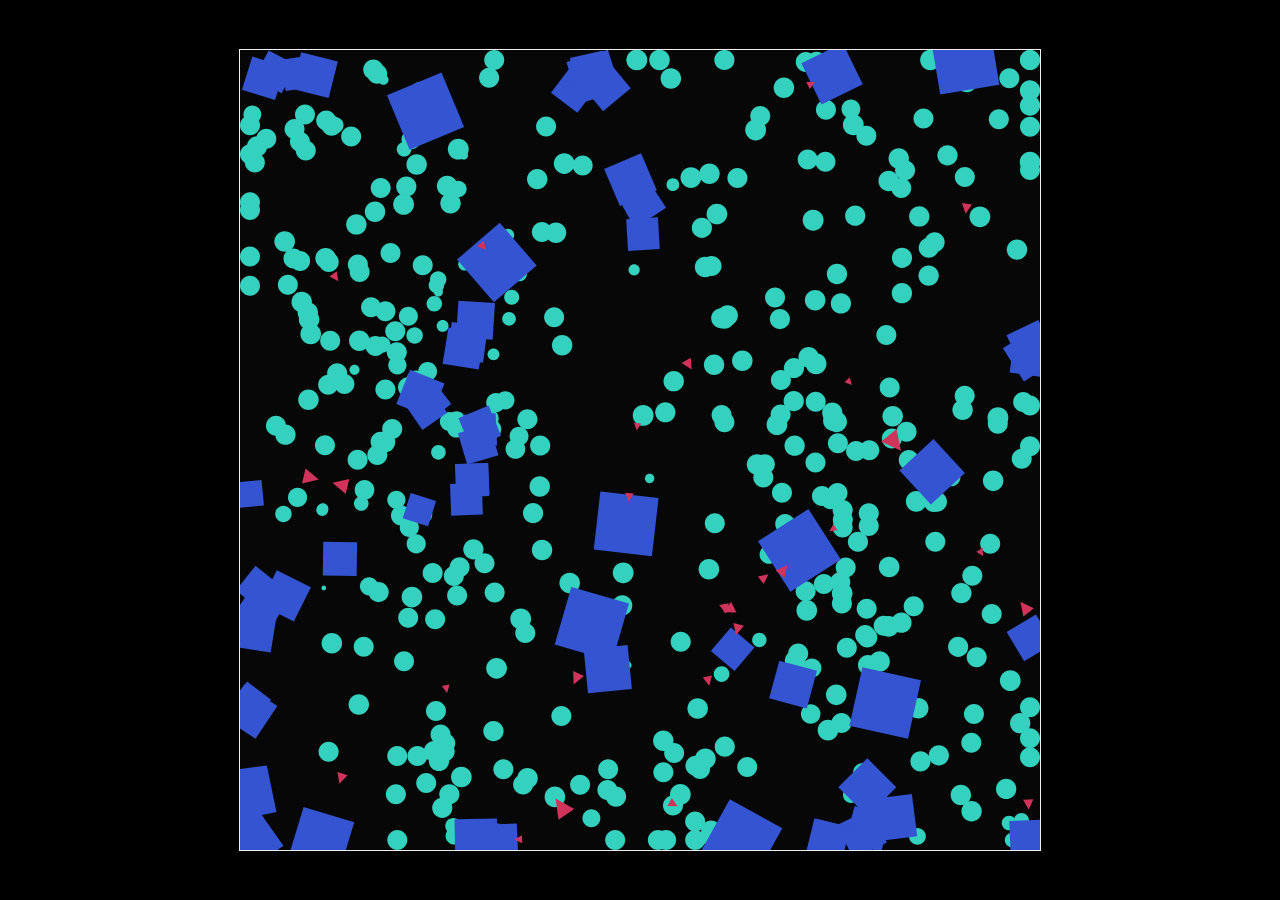
<file: 02-14/index.html>
<!DOCTYPE html>
<html lang="en">
  <head>
    <meta charset="utf-8" />
    <meta name="viewport" content="width=device-width, initial-scale=1.0">

    <title>Ecosystem</title>

    <link rel="stylesheet" type="text/css" href="style.css">

    <script src="libraries/p5.min.js"></script>
    <script src="libraries/p5.sound.min.js"></script>
  </head>

  <body>
    <script src="Env.js"></script>
    <script src="Plant.js"></script>
    <script src="Herby.js"></script>
    <script src="Pred.js"></script>
    <script src="sketch.js"></script>
  </body>
</html>
</file>
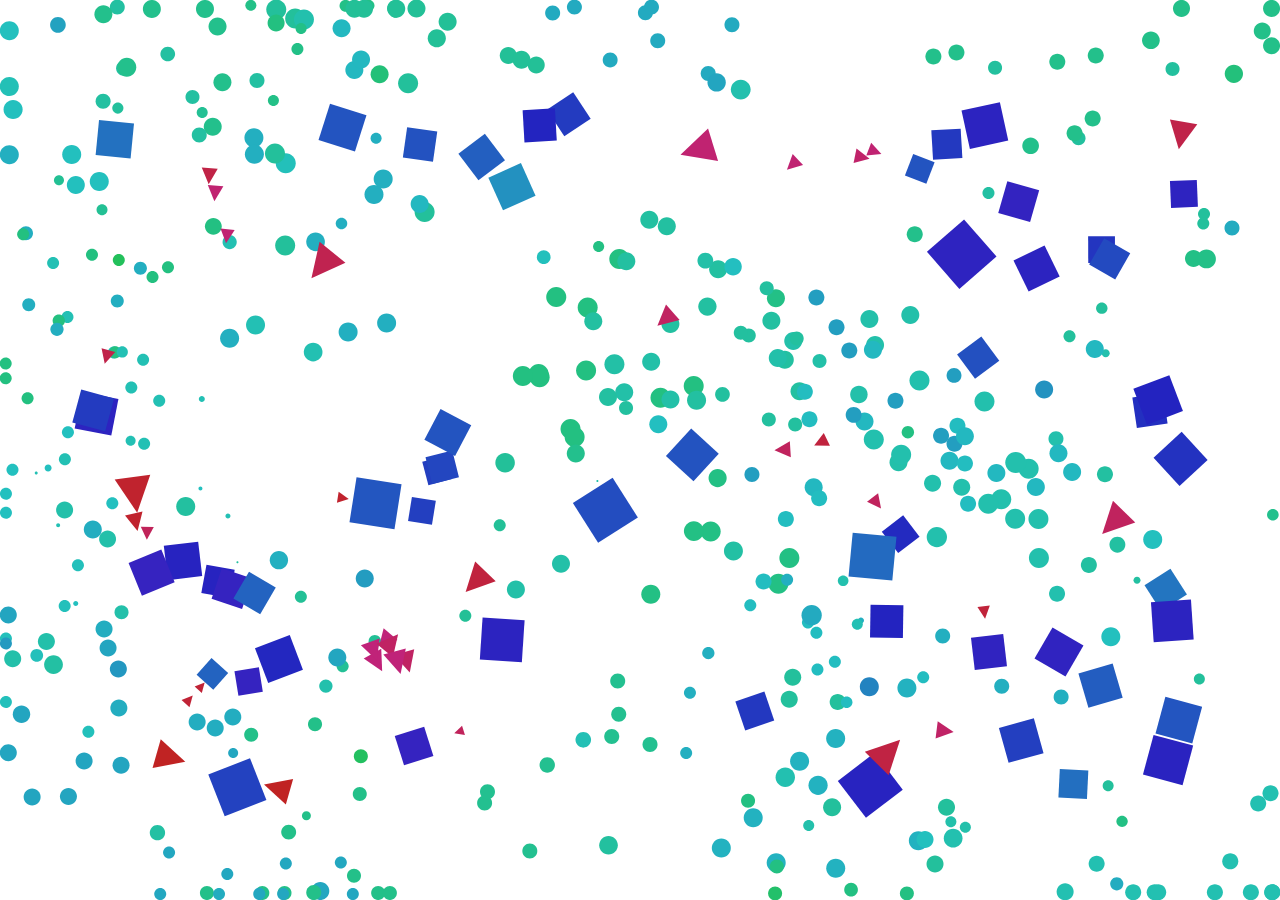
<file: final/index.html>
<!DOCTYPE html>
<html lang="en">
  <head>
    <meta charset="utf-8" />
    <meta name="viewport" content="width=device-width, initial-scale=1.0">

    <title>Ecosystem</title>

    <link rel="stylesheet" type="text/css" href="style.css">

    <script src="libraries/p5.min.js"></script>
    <script src="libraries/p5.sound.min.js"></script>
  </head>

  <body>
    <div id="canvas"></div>
    <script src="Env.js"></script>
    <script src="Plant.js"></script>
    <script src="Herby.js"></script>
    <script src="Pred.js"></script>
    <script src="sketch.js"></script>
  </body>
</html>
</file>
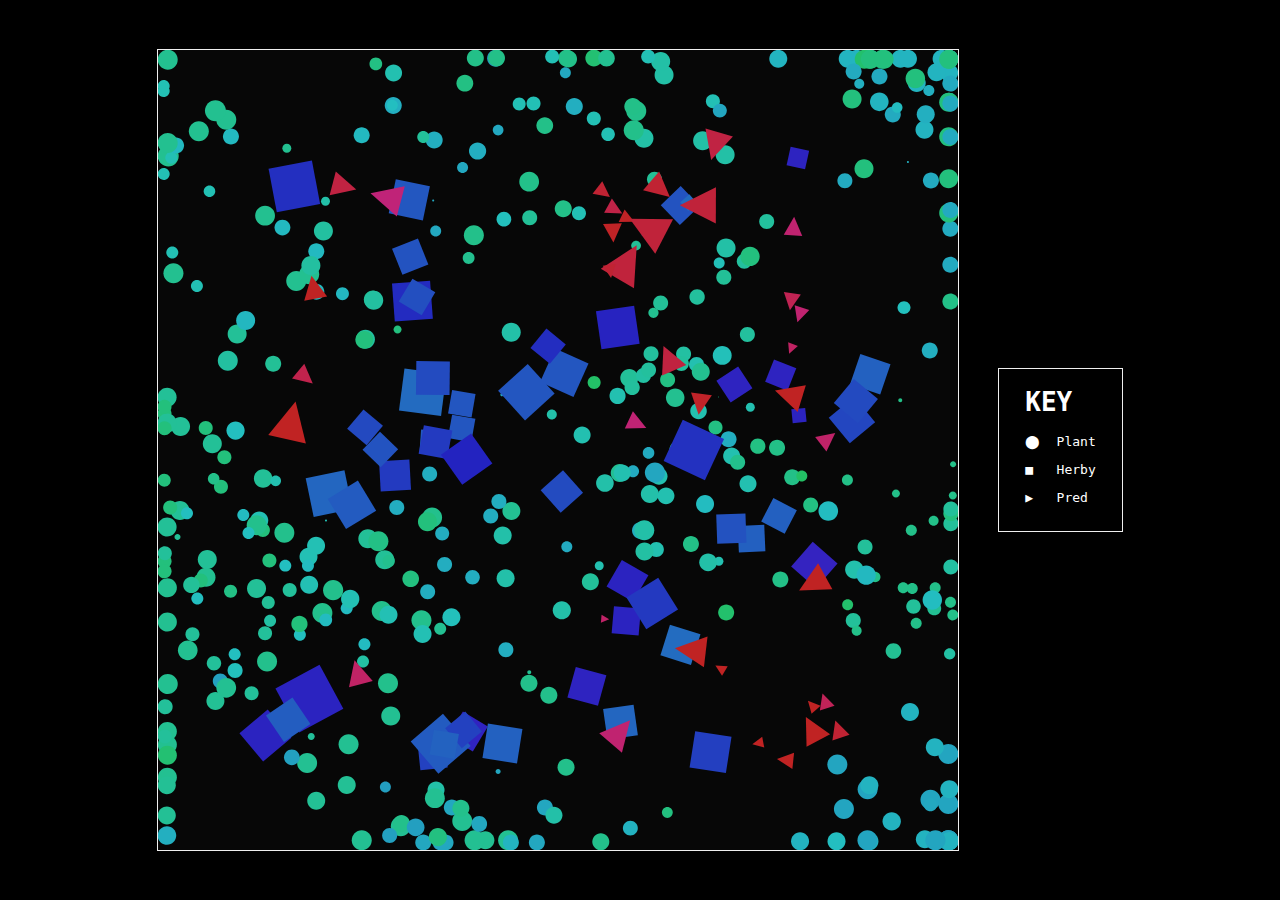
<file: midterm/index.html>
<!DOCTYPE html>
<html lang="en">
  <head>
    <meta charset="utf-8" />
    <meta name="viewport" content="width=device-width, initial-scale=1.0">

    <title>Ecosystem</title>

    <link rel="stylesheet" type="text/css" href="style.css">

    <script src="libraries/p5.min.js"></script>
    <script src="libraries/p5.sound.min.js"></script>
  </head>

  <body>
    <div id="canvas"></div>
    <div id="key">
      <h1>KEY</h1>
      <p>⬤&#09; Plant</p>
      <p>■&#09; Herby</p>
      <p>▶&#09; Pred</p>
    </div>
    <script src="Env.js"></script>
    <script src="Plant.js"></script>
    <script src="Herby.js"></script>
    <script src="Pred.js"></script>
    <script src="sketch.js"></script>
  </body>
</html>
</file>
<file: 02-14/style.css>
html, body {
  margin: 0;
  padding: 0;
  height: 100%;
  background-color: #000;
  display: flex;
  align-items: center;
  justify-content: center;
}

canvas {
  display: block;
  border: 1px solid #EFEFEF;
}
</file>
<file: final/style.css>
html, body {
  margin: 0;
  padding: 0;
  height: 100%;
  display: flex;
  align-items: center;
  justify-content: center;
  font-family: monospace;
  color: #fff;
}

canvas {
  display: block;
}
</file>
<file: midterm/style.css>
html, body {
  margin: 0;
  padding: 0;
  height: 100%;
  background-color: #000;
  display: flex;
  align-items: center;
  justify-content: center;
  font-family: monospace;
  color: #fff;
}

canvas {
  display: block;
  border: 1px solid #EFEFEF;
}

#key {
  margin-left: 3rem;
  border: 1px solid #EFEFEF;
  padding-left: 2rem;
  padding-right: 2rem;
  padding-bottom: 1rem;
}

#key p {
  white-space: pre;
  tab-size: 3;
}
</file>
